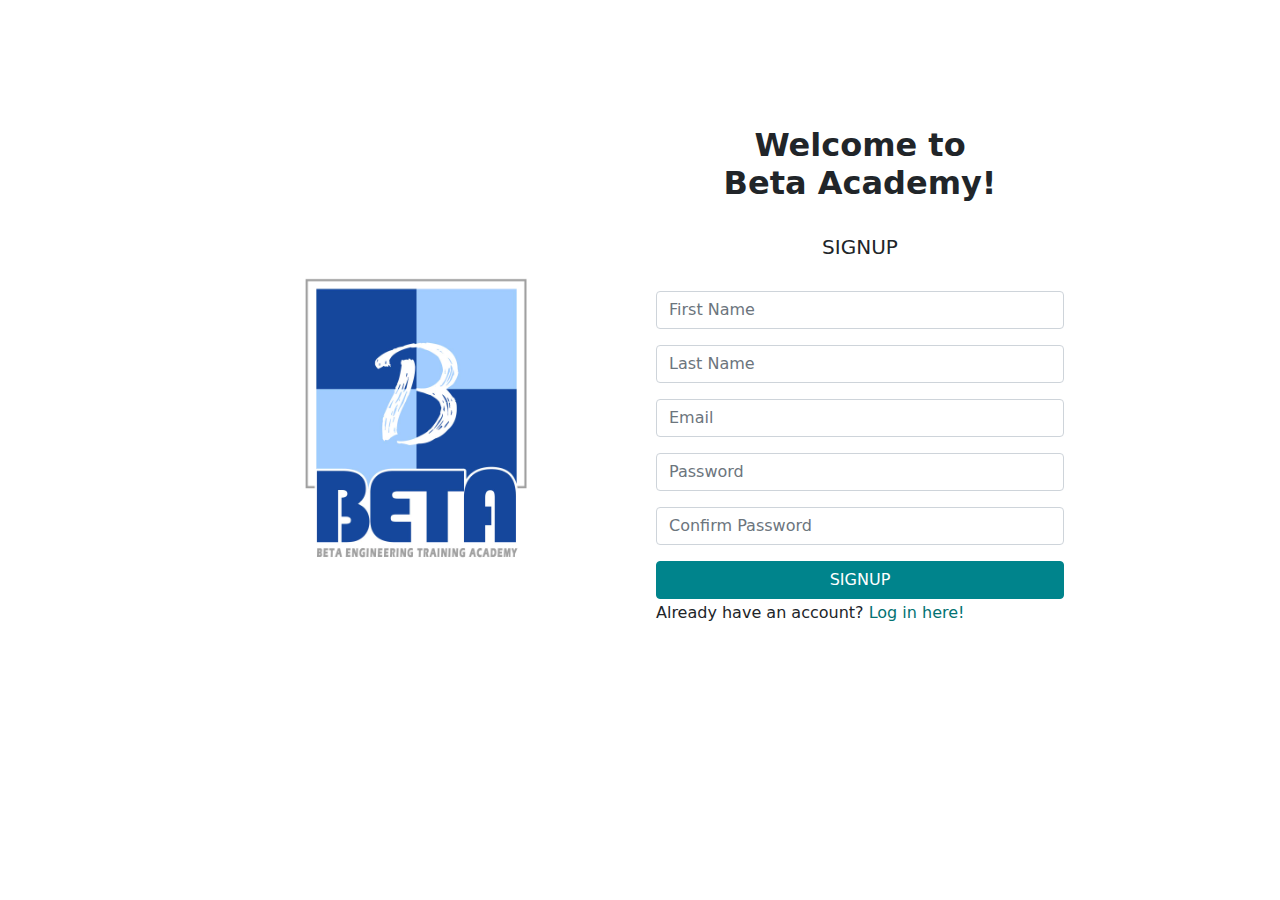
<file: Signup.html>
<!DOCTYPE html>
<html lang="en">
<head>
    <link rel="stylesheet" href="css/bootstrap.min.css">
    <link rel="stylesheet" href="css/homepage.css">
    <title>Signup Page</title>
</head>
<body class="overflow-auto">
<div class="card-group mx-auto my-auto border-0" style="width: 55rem; height:50rem;">
    <div class="card my-auto pt-5 border-0" style="width: 20rem;">
        <a href="Homepage.php"><img src="Photos/Logo.jpg" class="card-img-top" alt="Beta Academy Logo"></a>
    </div>
    <div class="card my-auto pb-5 border-0" style="width: 20rem;">
        <div class="card-body">
            <h2 class="text-center mt-1"><strong>Welcome to<br>Beta Academy!</strong></h2>
            <br>
            <h5 class="card-title text-center">SIGNUP</h5>
            <br>
            <form action="signup-server.php" method="post">
            <div class="input-group mb-3">
                <input type="text" class="form-control" name="firstname" placeholder="First Name" aria-label="firstname" aria-describedby="basic-addon1">
            </div>
            <div class="input-group mb-3">
                <input type="text" class="form-control" name="lastname" placeholder="Last Name" aria-label="lastname" aria-describedby="basic-addon2">
            </div>
            <div class="input-group mb-3">
                <input type="email" class="form-control" name="email" placeholder="Email" aria-label="email" aria-describedby="basic-addon3">
            </div>
<!--            <div class="input-group mb-3">-->
<!--                <input type="text" class="form-control" name="number" placeholder="Phone Number" aria-label="phoneNumber">-->
<!--            </div>-->
<!--            <div class="input-group mb-3">-->
<!--                <label class="input-group-text" for="universitySelector">University</label>-->
<!--                <select class="form-select" name="uni" id="universitySelector">-->
<!--                    <option selected>Choose...</option>-->
<!--                    <option value="Cairo">Cairo</option>-->
<!--                    <option value="Ain Shams">Ain Shams</option>-->
<!--                    <option value="Helwan">Helwan</option>-->
<!--&lt;!&ndash;                    <option value="1">Helwan - Matarya Branch</option>&ndash;&gt;-->
<!--&lt;!&ndash;                    <option value="1">Shoubra</option>&ndash;&gt;-->
<!--&lt;!&ndash;                    <option value="1">AUC</option>&ndash;&gt;-->
<!--&lt;!&ndash;                    <option value="1">GUC</option>&ndash;&gt;-->
<!--&lt;!&ndash;                    <option value="1">ECU</option>&ndash;&gt;-->
<!--&lt;!&ndash;                    <option value="1">MSA</option>&ndash;&gt;-->
<!--&lt;!&ndash;                    <option value="1">October University</option>&ndash;&gt;-->
<!--&lt;!&ndash;                    <option value="1">MUST</option>&ndash;&gt;-->
<!--&lt;!&ndash;                    <option value="1">Nile University</option>&ndash;&gt;-->
<!--&lt;!&ndash;                    <option value="1">CIC</option>&ndash;&gt;-->
<!--&lt;!&ndash;                    <option value="1">HTI</option>&ndash;&gt;-->
<!--&lt;!&ndash;                    <option value="1">MTI</option>&ndash;&gt;-->
<!--&lt;!&ndash;                    <option value="1">Mansoura</option>&ndash;&gt;-->
<!--&lt;!&ndash;                    <option value="1">Zagazig</option>&ndash;&gt;-->
<!--&lt;!&ndash;                    <option value="1">AAST</option>&ndash;&gt;-->
<!--&lt;!&ndash;                    <option value="1">El Shrouk University</option>&ndash;&gt;-->
<!--&lt;!&ndash;                    <option value="1">Other</option>&ndash;&gt;-->
<!--                </select>-->
<!--            </div>-->
<!--            <div class="input-group mb-3">-->
<!--                <label class="input-group-text" for="facultySelector">Faculty</label>-->
<!--                <select class="form-select" name="faculty" id="facultySelector">-->
<!--                    <option selected>Choose...</option>-->
<!--                    <option value="Eng.">Engineering</option>-->
<!--                    <option value="CS">Computer Science</option>-->
<!--&lt;!&ndash;                    <option value="3">Science</option>&ndash;&gt;-->
<!--&lt;!&ndash;                    <option value="3">Business</option>&ndash;&gt;-->
<!--&lt;!&ndash;                    <option value="3">Law</option>&ndash;&gt;-->
<!--&lt;!&ndash;                    <option value="3">Arts</option>&ndash;&gt;-->
<!--&lt;!&ndash;                    <option value="3">Applied Arts</option>&ndash;&gt;-->
<!--&lt;!&ndash;                    <option value="3">Other</option>&ndash;&gt;-->
<!--                </select>-->
<!--            </div>-->
<!--            <div class="input-group mb-3">-->
<!--                <label class="input-group-text" for="departmentSelector">Department</label>-->
<!--                <select class="form-select" name="dep" id="departmentSelector">-->
<!--                    <option selected>Choose...</option>-->
<!--                    <option value="G">General/Preparatory</option>-->
<!--                    <option value="CE">Communications & Electronics</option>-->
<!--                    <option value="EP">Electrical Power</option>-->
<!--&lt;!&ndash;                    <option value="3">Computer</option>&ndash;&gt;-->
<!--&lt;!&ndash;                    <option value="3">Biomedical</option>&ndash;&gt;-->
<!--&lt;!&ndash;                    <option value="3">Mechanical</option>&ndash;&gt;-->
<!--&lt;!&ndash;                    <option value="3">Aerospace</option>&ndash;&gt;-->
<!--&lt;!&ndash;                    <option value="3">Civil</option>&ndash;&gt;-->
<!--&lt;!&ndash;                    <option value="3">Petroleum</option>&ndash;&gt;-->
<!--&lt;!&ndash;                    <option value="3">Other</option>&ndash;&gt;-->
<!--                </select>-->
<!--            </div>-->
<!--            <div class="input-group mb-3">-->
<!--                <label class="input-group-text" for="gradYear">Class of</label>-->
<!--                <select class="form-select" name="gradYear" id="gradYear">-->
<!--                    <option selected>Choose...</option>-->
<!--                    <option value="2027">2027</option>-->
<!--                    <option value="2026">2026</option>-->
<!--                    <option value="2025">2025</option>-->
<!--                    <option value="2024">2024</option>-->
<!--                    <option value="2023">2023</option>-->
<!--                </select>-->
<!--            </div>-->
            <div class="input-group mb-3">
                <input type="password" class="form-control" name="pass" placeholder="Password" aria-label="Username" aria-describedby="basic-addon1">
            </div>
            <div class="input-group mb-3">
                <input type="password" class="form-control" name="confirmPass" placeholder="Confirm Password" aria-label="Username" aria-describedby="basic-addon1">
            </div>
            <input type="submit" class="btn btn-vintage d-block mx-auto" style="width:100%;" value="SIGNUP">
            </form>
            <h6 class="mt-1">Already have an account? <a href="Login.php">Log in here!</a></h6>
        </div>
    </div>
</div>

</body>
</html>
</file>
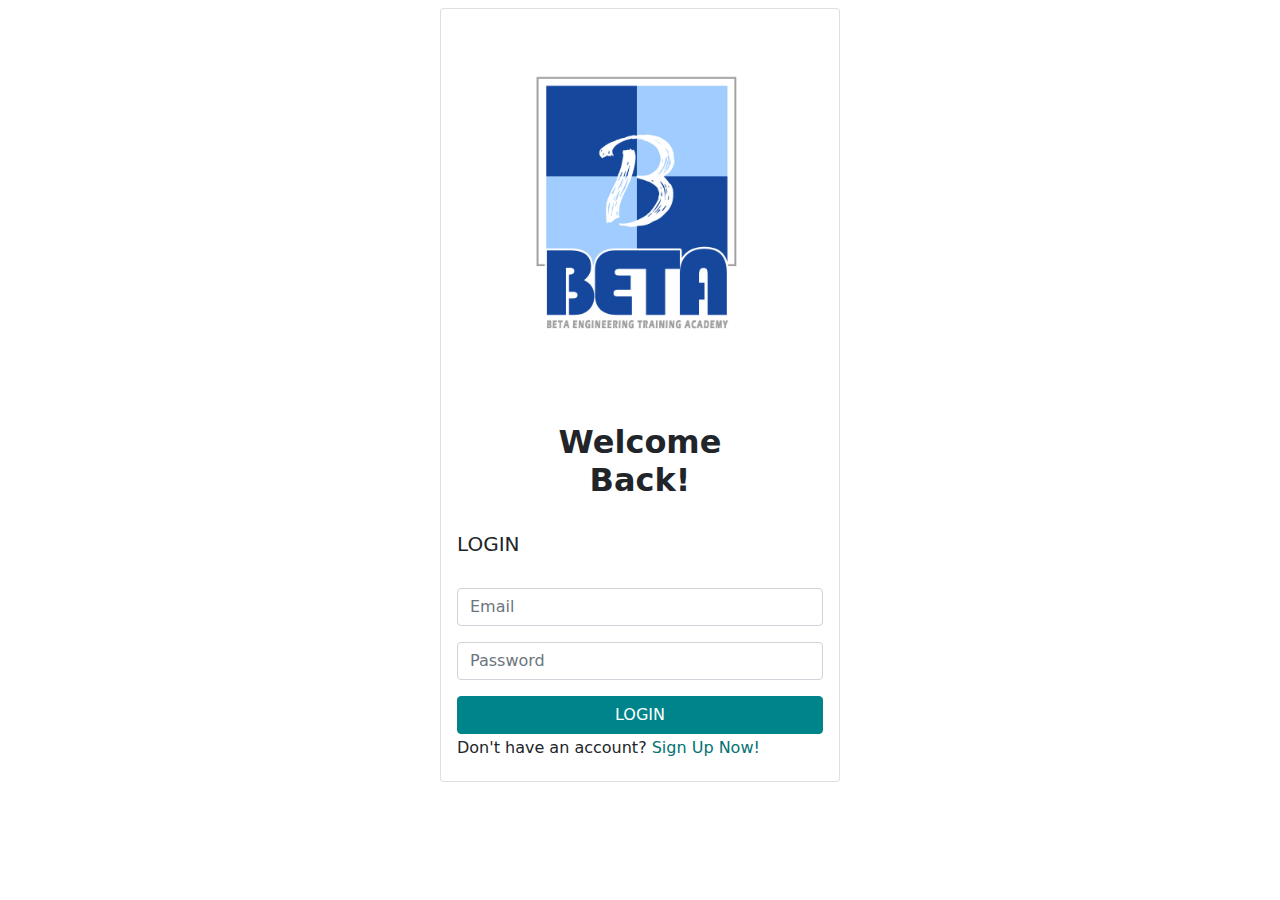
<file: Code/Login.html>
<!DOCTYPE html>
<html lang="en">
<head>
    <link rel="stylesheet" href="css/bootstrap.min.css">
    <link rel="stylesheet" href="css/homepage.css">
    <title>Login or Signup</title>
</head>
<body>
<div class="card mx-auto mt-2 col-sm-6" style="width: 25rem;">
    <a href="Homepage.php"><img src="../Photos/Logo.jpg" class="card-img-top" alt="Beta Academy Logo"></a>
    <div class="card-body">
        <h2 class="text-center"><strong>Welcome<br>Back!</strong></h2>
        <br>
        <h5 class="card-title">LOGIN</h5>
        <br>
        <form action="login-server.php" method="post">
        <div class="input-group mb-3">
            <input type="text" class="form-control" name="email" placeholder="Email" aria-label="Email" aria-describedby="basic-addon1">
        </div>
        <div class="input-group mb-3">
            <input type="password" class="form-control" name="pass" placeholder="Password" aria-label="Username" aria-describedby="basic-addon1">
        </div>
<!--        <a href="#" class="btn btn-vintage d-block mx-auto">LOGIN</a>-->
            <input type="submit" class="btn btn-vintage d-block mx-auto" style="width:100%;" value="LOGIN">
        </form>
        <h6 class="mt-1">Don't have an account? <a href="Signup.html">Sign Up Now!</a></h6>
    </div>
</div>

<!--<div class="card flex-row flex-wrap" style="width: 18rem;">-->
<!--    <div class="card-header border-0">-->
<!--        <img class="logo" src="../Photos/Logo.jpg" alt="" />-->
<!--    </div>-->
<!--    <div class="card-block px-2">-->
<!--        <h4 class="card-title">Title</h4>-->
<!--        <p class="card-text">Description</p>-->
<!--        <a href="#" class="btn btn-primary">BUTTON</a>-->
<!--    </div>-->
<!--    <div class="w-100"></div>-->
<!--    <div class="card-footer w-100 text-muted">-->
<!--        FOOTER-->
<!--    </div>-->
<!--</div>-->

<script src="js/bootstrap.bundle.min.js"></script>
</body>
</html>
</file>
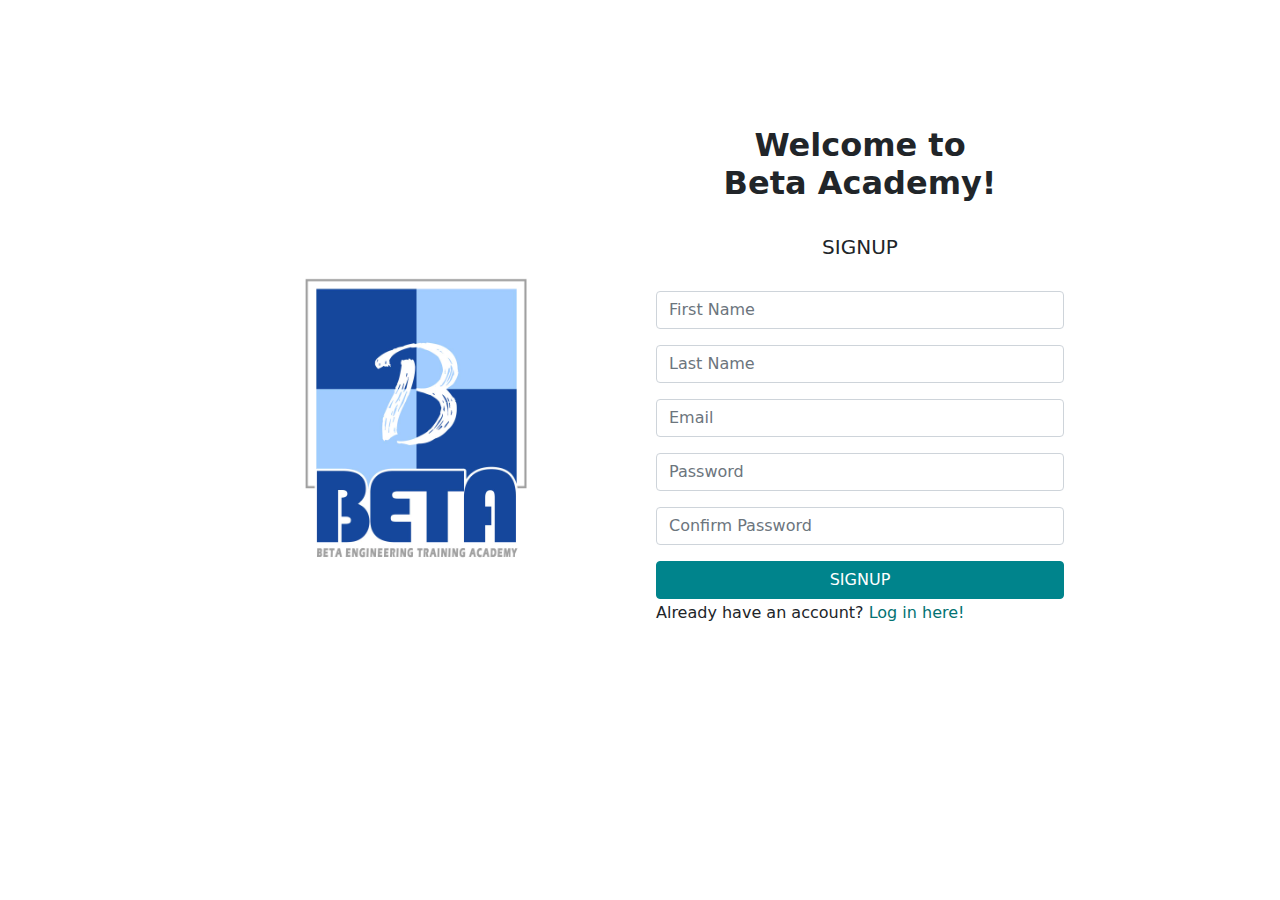
<file: Code/Signup.html>
<!DOCTYPE html>
<html lang="en">
<head>
    <link rel="stylesheet" href="css/bootstrap.min.css">
    <link rel="stylesheet" href="css/homepage.css">
    <title>Signup Page</title>
</head>
<body class="overflow-auto">
<div class="card-group mx-auto my-auto border-0" style="width: 55rem; height:50rem;">
    <div class="card my-auto pt-5 border-0" style="width: 20rem;">
        <a href="Homepage.php"><img src="../Photos/Logo.jpg" class="card-img-top" alt="Beta Academy Logo"></a>
    </div>
    <div class="card my-auto pb-5 border-0" style="width: 20rem;">
        <div class="card-body">
            <h2 class="text-center mt-1"><strong>Welcome to<br>Beta Academy!</strong></h2>
            <br>
            <h5 class="card-title text-center">SIGNUP</h5>
            <br>
            <form action="signup-server.php" method="post">
            <div class="input-group mb-3">
                <input type="text" class="form-control" name="firstname" placeholder="First Name" aria-label="firstname" aria-describedby="basic-addon1">
            </div>
            <div class="input-group mb-3">
                <input type="text" class="form-control" name="lastname" placeholder="Last Name" aria-label="lastname" aria-describedby="basic-addon2">
            </div>
            <div class="input-group mb-3">
                <input type="email" class="form-control" name="email" placeholder="Email" aria-label="email" aria-describedby="basic-addon3">
            </div>
<!--            <div class="input-group mb-3">-->
<!--                <input type="text" class="form-control" name="number" placeholder="Phone Number" aria-label="phoneNumber">-->
<!--            </div>-->
<!--            <div class="input-group mb-3">-->
<!--                <label class="input-group-text" for="universitySelector">University</label>-->
<!--                <select class="form-select" name="uni" id="universitySelector">-->
<!--                    <option selected>Choose...</option>-->
<!--                    <option value="Cairo">Cairo</option>-->
<!--                    <option value="Ain Shams">Ain Shams</option>-->
<!--                    <option value="Helwan">Helwan</option>-->
<!--&lt;!&ndash;                    <option value="1">Helwan - Matarya Branch</option>&ndash;&gt;-->
<!--&lt;!&ndash;                    <option value="1">Shoubra</option>&ndash;&gt;-->
<!--&lt;!&ndash;                    <option value="1">AUC</option>&ndash;&gt;-->
<!--&lt;!&ndash;                    <option value="1">GUC</option>&ndash;&gt;-->
<!--&lt;!&ndash;                    <option value="1">ECU</option>&ndash;&gt;-->
<!--&lt;!&ndash;                    <option value="1">MSA</option>&ndash;&gt;-->
<!--&lt;!&ndash;                    <option value="1">October University</option>&ndash;&gt;-->
<!--&lt;!&ndash;                    <option value="1">MUST</option>&ndash;&gt;-->
<!--&lt;!&ndash;                    <option value="1">Nile University</option>&ndash;&gt;-->
<!--&lt;!&ndash;                    <option value="1">CIC</option>&ndash;&gt;-->
<!--&lt;!&ndash;                    <option value="1">HTI</option>&ndash;&gt;-->
<!--&lt;!&ndash;                    <option value="1">MTI</option>&ndash;&gt;-->
<!--&lt;!&ndash;                    <option value="1">Mansoura</option>&ndash;&gt;-->
<!--&lt;!&ndash;                    <option value="1">Zagazig</option>&ndash;&gt;-->
<!--&lt;!&ndash;                    <option value="1">AAST</option>&ndash;&gt;-->
<!--&lt;!&ndash;                    <option value="1">El Shrouk University</option>&ndash;&gt;-->
<!--&lt;!&ndash;                    <option value="1">Other</option>&ndash;&gt;-->
<!--                </select>-->
<!--            </div>-->
<!--            <div class="input-group mb-3">-->
<!--                <label class="input-group-text" for="facultySelector">Faculty</label>-->
<!--                <select class="form-select" name="faculty" id="facultySelector">-->
<!--                    <option selected>Choose...</option>-->
<!--                    <option value="Eng.">Engineering</option>-->
<!--                    <option value="CS">Computer Science</option>-->
<!--&lt;!&ndash;                    <option value="3">Science</option>&ndash;&gt;-->
<!--&lt;!&ndash;                    <option value="3">Business</option>&ndash;&gt;-->
<!--&lt;!&ndash;                    <option value="3">Law</option>&ndash;&gt;-->
<!--&lt;!&ndash;                    <option value="3">Arts</option>&ndash;&gt;-->
<!--&lt;!&ndash;                    <option value="3">Applied Arts</option>&ndash;&gt;-->
<!--&lt;!&ndash;                    <option value="3">Other</option>&ndash;&gt;-->
<!--                </select>-->
<!--            </div>-->
<!--            <div class="input-group mb-3">-->
<!--                <label class="input-group-text" for="departmentSelector">Department</label>-->
<!--                <select class="form-select" name="dep" id="departmentSelector">-->
<!--                    <option selected>Choose...</option>-->
<!--                    <option value="G">General/Preparatory</option>-->
<!--                    <option value="CE">Communications & Electronics</option>-->
<!--                    <option value="EP">Electrical Power</option>-->
<!--&lt;!&ndash;                    <option value="3">Computer</option>&ndash;&gt;-->
<!--&lt;!&ndash;                    <option value="3">Biomedical</option>&ndash;&gt;-->
<!--&lt;!&ndash;                    <option value="3">Mechanical</option>&ndash;&gt;-->
<!--&lt;!&ndash;                    <option value="3">Aerospace</option>&ndash;&gt;-->
<!--&lt;!&ndash;                    <option value="3">Civil</option>&ndash;&gt;-->
<!--&lt;!&ndash;                    <option value="3">Petroleum</option>&ndash;&gt;-->
<!--&lt;!&ndash;                    <option value="3">Other</option>&ndash;&gt;-->
<!--                </select>-->
<!--            </div>-->
<!--            <div class="input-group mb-3">-->
<!--                <label class="input-group-text" for="gradYear">Class of</label>-->
<!--                <select class="form-select" name="gradYear" id="gradYear">-->
<!--                    <option selected>Choose...</option>-->
<!--                    <option value="2027">2027</option>-->
<!--                    <option value="2026">2026</option>-->
<!--                    <option value="2025">2025</option>-->
<!--                    <option value="2024">2024</option>-->
<!--                    <option value="2023">2023</option>-->
<!--                </select>-->
<!--            </div>-->
            <div class="input-group mb-3">
                <input type="password" class="form-control" name="pass" placeholder="Password" aria-label="Username" aria-describedby="basic-addon1">
            </div>
            <div class="input-group mb-3">
                <input type="password" class="form-control" name="confirmPass" placeholder="Confirm Password" aria-label="Username" aria-describedby="basic-addon1">
            </div>
            <input type="submit" class="btn btn-vintage d-block mx-auto" style="width:100%;" value="SIGNUP">
            </form>
            <h6 class="mt-1">Already have an account? <a href="Login.php">Log in here!</a></h6>
        </div>
    </div>
</div>

<!--<div class="row">-->
<!--    <div class="card d-inline-block mx-auto my-2 col-sm-6" style="width: 18rem;">-->
<!--        <img src="../Photos/Logo.jpg" class="card-img-top" alt="Beta Academy Logo">-->
<!--&lt;!&ndash;    </div>&ndash;&gt;-->
<!--&lt;!&ndash;    <div class="card d-inline-block mx-auto my-2 col-sm-6" style="width: 18rem;">&ndash;&gt;-->
<!--        <div class="card-body">-->
<!--            <div class="input-group mb-3">-->
<!--                <input type="text" class="form-control" placeholder="Username" aria-label="Username" aria-describedby="basic-addon1">-->
<!--            </div>-->
<!--            <div class="input-group mb-3">-->
<!--                <input type="password" class="form-control" placeholder="Password" aria-label="Username" aria-describedby="basic-addon1">-->
<!--            </div>-->
<!--            <a href="#" class="btn btn-vintage d-block mx-auto">SIGNUP</a>-->
<!--        </div>-->
<!--    </div>-->
<!--</div>-->

</body>
</html>
</file>
<file: css/homepage.css>
/*Adding the theme "vintage" colors*/

.bg-vintage{
    background-color: #1c1f4c;
}
.btn-vintage {
    color: #fff;
    background-color: #00848c;
    border-color: #00848c; /*set the color you want here*/
}
.btn-outline-vintage {
    color: #00848c;
    background-color: #fff;
    border-color: #00848c; /*set the color you want here*/
}
.btn-vintage:hover, .btn-vintage:focus, .btn-vintage:active, .btn-vintage.active, .open>.dropdown-toggle.btn-vintage {
    color: #fff;
    background-color: #037272;
    border-color: #037272; /*set the color you want here*/
}
.btn-outline-vintage:hover, .btn-outline-vintage:focus, .btn-outline-vintage:active, .btn-outline-vintage.active, .open>.dropdown-toggle.btn-outline-vintage {
    color: #fff;
    background-color: #00848c;
    border-color: #00848c; /*set the color you want here*/
}
.btn-check:focus+.btn-vintage,.btn-vintage:focus,
.btn-check:focus+.btn-outline-vintage,.btn-outline-vintage:focus{box-shadow:0 0 0 .25rem rgba(0,132,140,0.4);}
.btn-check:active+.btn-vintage:focus,.btn-check:checked+.btn-vintage:focus,.btn-vintage.active:focus,.btn-vintage:active:focus,.show>.btn-vintage.dropdown-toggle:focus,
.btn-check:active+.btn--outline-vintage:focus,.btn-check:checked+.btn-outline-vintage:focus,.btn-outline-vintage.active:focus,.btn-outline-vintage:active:focus,.show>.btn-outline-vintage.dropdown-toggle:focus
{box-shadow:0 0 0 .25rem rgba(0,132,140,0.4)}

.btn-vintage {
    color: #fff;
    background-color: #00848c;
    border-color: #00848c; /*set the color you want here*/
}
.btn-outline-vintage {
    color: #00848c;
    background-color: #fff;
    border-color: #00848c; /*set the color you want here*/
}
.btn-vintage:hover, .btn-vintage:focus, .btn-vintage:active, .btn-vintage.active, .open>.dropdown-toggle.btn-vintage {
    color: #fff;
    background-color: #037272;
    border-color: #037272; /*set the color you want here*/
}
.btn-outline-vintage:hover, .btn-outline-vintage:focus, .btn-outline-vintage:active, .btn-outline-vintage.active, .open>.dropdown-toggle.btn-outline-vintage {
    color: #fff;
    background-color: #00848c;
    border-color: #00848c; /*set the color you want here*/
}
.btn-check:focus+.btn-vintage,.btn-vintage:focus,
.btn-check:focus+.btn-outline-vintage,.btn-outline-vintage:focus{box-shadow:0 0 0 .25rem rgba(0,132,140,0.4);}
.btn-check:active+.btn-vintage:focus,.btn-check:checked+.btn-vintage:focus,.btn-vintage.active:focus,.btn-vintage:active:focus,.show>.btn-vintage.dropdown-toggle:focus,
.btn-check:active+.btn--outline-vintage:focus,.btn-check:checked+.btn-outline-vintage:focus,.btn-outline-vintage.active:focus,.btn-outline-vintage:active:focus,.show>.btn-outline-vintage.dropdown-toggle:focus
{box-shadow:0 0 0 .25rem rgba(0,132,140,0.4)}

/*------------------------------------------------------------------------------*/
.btn-sec {
    color: #fff;
    background-color: #edebd9;
    border-color: #edebd9; /*set the color you want here*/
}
.btn-outline-sec {
    color: #1c1f4c;
    background-color: #fff;
    border-color: #1c1f4c; /*set the color you want here*/
}
.btn-sec:hover, .btn-sec:focus, .btn-sec:active, .btn-sec.active, .open>.dropdown-toggle.btn-sec {
    color: #fff;
    background-color: #e1dfc8;
    border-color: #e1dfc8; /*set the color you want here*/
}
.btn-outline-sec:hover, .btn-outline-sec:focus, .btn-outline-sec:active, .btn-outline-sec.active, .open>.dropdown-toggle.btn-outline-sec {
    color: #fff;
    background-color: #1c1f4c;
    border-color: #1c1f4c; /*set the color you want here*/
}
.btn-check:focus+.btn-sec,.btn-sec:focus,
.btn-check:focus+.btn-outline-sec,.btn-outline-sec:focus{box-shadow:0 0 0 .25rem rgba(0,132,140,0.4);}
.btn-check:active+.btn-sec:focus,.btn-check:checked+.btn-sec:focus,.btn-sec.active:focus,.btn-sec:active:focus,.show>.btn-sec.dropdown-toggle:focus,
.btn-check:active+.btn--outline-sec:focus,.btn-check:checked+.btn-outline-sec:focus,.btn-outline-sec.active:focus,.btn-outline-sec:active:focus,.show>.btn-outline-sec.dropdown-toggle:focus
{box-shadow:0 0 0 .25rem rgba(0,132,140,0.4)}


/*.carousel {*/
/*    !*height: 800px;*!*/
/*    width: 1300px;*/
/*    margin-left: auto;*/
/*    margin-right: auto;*/
/*}*/

.carousel-item::before {
    content: "";
    position: absolute;
    top: 0;
    left: 0;
    width: 100%;
    height: 100%;
    background: linear-gradient(rgba(0,0,0,0.7), rgba(0, 0, 0, 0.7));
}

.carousel-caption, .carousel-caption a {
    color: #edebd9;
    text-decoration: none;
}

.text {
    color: #edebd9;
    font-family: "Courier New", Times, serif;
    font-weight: bold;
}
.text-vintage {
    color: #00848c;
}


.form-control:focus {
    border-color: #037272;
    box-shadow: inset 0 1px 1px rgba(0, 0, 0, 0.075), 0 0 8px rgb(3, 114, 114);
}

/*--------------Login Page css-----------*/
h6 a{
    text-decoration: none;
    color: #037272
}

/*::-webkit-scrollbar-track {*/
/*    -webkit-box-shadow: inset 0 0 6px rgba(0,0,0,0.3);*/
/*    border-radius: 10px;*/
/*    background-color: #1c1f4c;*/
/*}*/
/*::-webkit-scrollbar {*/
/*    width: 10px;*/
/*    background-color: #1c1f4c;*/
/*}*/
/*::-webkit-scrollbar-thumb {*/
/*    border-radius: 10px;*/
/*    -webkit-box-shadow: inset 0 0 6px rgba(0,0,0,.3);*/
/*    background-color: #00848c;*/
/*}*/

::-webkit-scrollbar-track
{
    -webkit-box-shadow: inset 0 0 6px rgba(28,31,76,0.3);
    background-color: #1c1f4c;
}

::-webkit-scrollbar
{
    width: 10px;
    background-color: #1c1f4c;
}

::-webkit-scrollbar-thumb
{
    background-color: #00848c;
    border: 2px solid #00848c;
}

/*.active {*/
/*    background: #00848c;*/
/*}*/

/*----------Course Details css----------*/
/*#reviews{*/
/*    display: none;*/
/*    width:300px;*/
/*    height: 500px;*/
/*    background: #faf1d7;*/
/*    color:#1c1f4c;*/
/*    border: solid #1c1f4c;*/
/*    overflow-y: scroll;*/
/*    cursor: default;*/
/*    position: fixed;*/
/*    z-index: 1;*/
/*}*/
/*#parent{*/
/*    cursor:pointer;*/
/*}*/
/*#parent:hover #reviews {*/
/*    display: block;*/
/*    width:300px;*/
/*    height: 500px;*/
/*    background: #faf1d7;*/
/*    color:#1c1f4c;*/
/*    border: solid #1c1f4c;*/
/*    overflow-y: scroll;*/
/*    position: fixed;*/
/*    z-index: 1;*/
/*}*/

/*.arrow-box {*/
/*    !*top: 40px;*!*/
/*    position: fixed;*/
/*    background: #ffffff;*/
/*    border: 1px solid #00848c;  !*set border colour here*!*/
/*    width: 200px;*/
/*    height: 500px;*/
/*    border-radius: 3px;*/
/*}*/

/*.arrow-box:after,*/
/*.arrow-box:before {*/
/*    bottom: 100%;*/
/*    border: solid transparent;*/
/*    content: " ";*/
/*    height: 0;*/
/*    width: 0;*/
/*    position: absolute;*/
/*    pointer-events: none;*/
/*}*/

/*.arrow-box:after {*/
/*    border-color: rgba(255, 255, 255, 0);*/
/*    border-bottom-color: #00848c;*/
/*    border-width: 19px;*/
/*    left: 50%;*/
/*    margin-left: -19px;*/
/*}*/

/*.arrow-box:before {*/
/*    border-color: rgba(113, 158, 206, 0);*/
/*    border-bottom-color: #00848c;*/
/*    border-width: 20px;*/
/*    left: 50%;*/
/*    margin-left: -20px;*/
/*}*/


/*a[data-tooltip] {*/
/*    position: relative;*/
/*}*/
/*a[data-tooltip]::before,*/
/*a[data-tooltip]::after {*/
/*    position: absolute;*/
/*    display: none;*/
/*    opacity: 0.85;*/
/*}*/
/*a[data-tooltip]::before {*/
/*    !**/
/*     * using data-tooltip instead of title so we*/
/*     * don't have the real tooltip overlapping*/
/*     *!*/
/*    content: attr(data-tooltip);*/
/*    background: #000;*/
/*    color: #fff;*/
/*    font-size: 13px;*/
/*    padding: 5px;*/
/*    border-radius: 5px;*/
/*    !* we don't want the text to wrap *!*/
/*    white-space: nowrap;*/
/*    text-decoration: none;*/
/*}*/
/*a[data-tooltip]::after {*/
/*    width: 0;*/
/*    height: 0;*/
/*    border: 6px solid transparent;*/
/*    content: '';*/
/*}*/

/*a[data-tooltip]:hover::before,*/
/*a[data-tooltip]:hover::after {*/
/*    display: block;*/
/*}*/
/*!* bottom tooltip *!*/
/*a[data-tooltip][data-placement="bottom"]::before {*/
/*    top: 100%;*/
/*    left: 0;*/
/*    margin-top: 10px;*/
/*}*/
/*a[data-tooltip][data-placement="bottom"]::after {*/
/*    border-bottom-color: #000;*/
/*    border-top: none;*/
/*    top: 100%;*/
/*    left: 10px;*/
/*    margin-top: 4px;*/
/*}*/
</file>
<file: Code/css/homepage.css>
/*Adding the theme "vintage" colors*/

.bg-vintage{
    background-color: #1c1f4c;
}
.btn-vintage {
    color: #fff;
    background-color: #00848c;
    border-color: #00848c; /*set the color you want here*/
}
.btn-outline-vintage {
    color: #00848c;
    background-color: #fff;
    border-color: #00848c; /*set the color you want here*/
}
.btn-vintage:hover, .btn-vintage:focus, .btn-vintage:active, .btn-vintage.active, .open>.dropdown-toggle.btn-vintage {
    color: #fff;
    background-color: #037272;
    border-color: #037272; /*set the color you want here*/
}
.btn-outline-vintage:hover, .btn-outline-vintage:focus, .btn-outline-vintage:active, .btn-outline-vintage.active, .open>.dropdown-toggle.btn-outline-vintage {
    color: #fff;
    background-color: #00848c;
    border-color: #00848c; /*set the color you want here*/
}
.btn-check:focus+.btn-vintage,.btn-vintage:focus,
.btn-check:focus+.btn-outline-vintage,.btn-outline-vintage:focus{box-shadow:0 0 0 .25rem rgba(0,132,140,0.4);}
.btn-check:active+.btn-vintage:focus,.btn-check:checked+.btn-vintage:focus,.btn-vintage.active:focus,.btn-vintage:active:focus,.show>.btn-vintage.dropdown-toggle:focus,
.btn-check:active+.btn--outline-vintage:focus,.btn-check:checked+.btn-outline-vintage:focus,.btn-outline-vintage.active:focus,.btn-outline-vintage:active:focus,.show>.btn-outline-vintage.dropdown-toggle:focus
{box-shadow:0 0 0 .25rem rgba(0,132,140,0.4)}

.btn-vintage {
    color: #fff;
    background-color: #00848c;
    border-color: #00848c; /*set the color you want here*/
}
.btn-outline-vintage {
    color: #00848c;
    background-color: #fff;
    border-color: #00848c; /*set the color you want here*/
}
.btn-vintage:hover, .btn-vintage:focus, .btn-vintage:active, .btn-vintage.active, .open>.dropdown-toggle.btn-vintage {
    color: #fff;
    background-color: #037272;
    border-color: #037272; /*set the color you want here*/
}
.btn-outline-vintage:hover, .btn-outline-vintage:focus, .btn-outline-vintage:active, .btn-outline-vintage.active, .open>.dropdown-toggle.btn-outline-vintage {
    color: #fff;
    background-color: #00848c;
    border-color: #00848c; /*set the color you want here*/
}
.btn-check:focus+.btn-vintage,.btn-vintage:focus,
.btn-check:focus+.btn-outline-vintage,.btn-outline-vintage:focus{box-shadow:0 0 0 .25rem rgba(0,132,140,0.4);}
.btn-check:active+.btn-vintage:focus,.btn-check:checked+.btn-vintage:focus,.btn-vintage.active:focus,.btn-vintage:active:focus,.show>.btn-vintage.dropdown-toggle:focus,
.btn-check:active+.btn--outline-vintage:focus,.btn-check:checked+.btn-outline-vintage:focus,.btn-outline-vintage.active:focus,.btn-outline-vintage:active:focus,.show>.btn-outline-vintage.dropdown-toggle:focus
{box-shadow:0 0 0 .25rem rgba(0,132,140,0.4)}

/*------------------------------------------------------------------------------*/
.btn-sec {
    color: #fff;
    background-color: #edebd9;
    border-color: #edebd9; /*set the color you want here*/
}
.btn-outline-sec {
    color: #1c1f4c;
    background-color: #fff;
    border-color: #1c1f4c; /*set the color you want here*/
}
.btn-sec:hover, .btn-sec:focus, .btn-sec:active, .btn-sec.active, .open>.dropdown-toggle.btn-sec {
    color: #fff;
    background-color: #e1dfc8;
    border-color: #e1dfc8; /*set the color you want here*/
}
.btn-outline-sec:hover, .btn-outline-sec:focus, .btn-outline-sec:active, .btn-outline-sec.active, .open>.dropdown-toggle.btn-outline-sec {
    color: #fff;
    background-color: #1c1f4c;
    border-color: #1c1f4c; /*set the color you want here*/
}
.btn-check:focus+.btn-sec,.btn-sec:focus,
.btn-check:focus+.btn-outline-sec,.btn-outline-sec:focus{box-shadow:0 0 0 .25rem rgba(0,132,140,0.4);}
.btn-check:active+.btn-sec:focus,.btn-check:checked+.btn-sec:focus,.btn-sec.active:focus,.btn-sec:active:focus,.show>.btn-sec.dropdown-toggle:focus,
.btn-check:active+.btn--outline-sec:focus,.btn-check:checked+.btn-outline-sec:focus,.btn-outline-sec.active:focus,.btn-outline-sec:active:focus,.show>.btn-outline-sec.dropdown-toggle:focus
{box-shadow:0 0 0 .25rem rgba(0,132,140,0.4)}


/*.carousel {*/
/*    !*height: 800px;*!*/
/*    width: 1300px;*/
/*    margin-left: auto;*/
/*    margin-right: auto;*/
/*}*/

.carousel-item::before {
    content: "";
    position: absolute;
    top: 0;
    left: 0;
    width: 100%;
    height: 100%;
    background: linear-gradient(rgba(0,0,0,0.7), rgba(0, 0, 0, 0.7));
}

.carousel-caption, .carousel-caption a {
    color: #edebd9;
    text-decoration: none;
}

.text {
    color: #edebd9;
    font-family: "Courier New", Times, serif;
    font-weight: bold;
}
.text-vintage {
    color: #00848c;
}


.form-control:focus {
    border-color: #037272;
    box-shadow: inset 0 1px 1px rgba(0, 0, 0, 0.075), 0 0 8px rgb(3, 114, 114);
}

/*--------------Login Page css-----------*/
h6 a{
    text-decoration: none;
    color: #037272
}

/*::-webkit-scrollbar-track {*/
/*    -webkit-box-shadow: inset 0 0 6px rgba(0,0,0,0.3);*/
/*    border-radius: 10px;*/
/*    background-color: #1c1f4c;*/
/*}*/
/*::-webkit-scrollbar {*/
/*    width: 10px;*/
/*    background-color: #1c1f4c;*/
/*}*/
/*::-webkit-scrollbar-thumb {*/
/*    border-radius: 10px;*/
/*    -webkit-box-shadow: inset 0 0 6px rgba(0,0,0,.3);*/
/*    background-color: #00848c;*/
/*}*/

::-webkit-scrollbar-track
{
    -webkit-box-shadow: inset 0 0 6px rgba(28,31,76,0.3);
    background-color: #1c1f4c;
}

::-webkit-scrollbar
{
    width: 10px;
    background-color: #1c1f4c;
}

::-webkit-scrollbar-thumb
{
    background-color: #00848c;
    border: 2px solid #00848c;
}

/*.active {*/
/*    background: #00848c;*/
/*}*/

/*----------Course Details css----------*/
/*#reviews{*/
/*    display: none;*/
/*    width:300px;*/
/*    height: 500px;*/
/*    background: #faf1d7;*/
/*    color:#1c1f4c;*/
/*    border: solid #1c1f4c;*/
/*    overflow-y: scroll;*/
/*    cursor: default;*/
/*    position: fixed;*/
/*    z-index: 1;*/
/*}*/
/*#parent{*/
/*    cursor:pointer;*/
/*}*/
/*#parent:hover #reviews {*/
/*    display: block;*/
/*    width:300px;*/
/*    height: 500px;*/
/*    background: #faf1d7;*/
/*    color:#1c1f4c;*/
/*    border: solid #1c1f4c;*/
/*    overflow-y: scroll;*/
/*    position: fixed;*/
/*    z-index: 1;*/
/*}*/

/*.arrow-box {*/
/*    !*top: 40px;*!*/
/*    position: fixed;*/
/*    background: #ffffff;*/
/*    border: 1px solid #00848c;  !*set border colour here*!*/
/*    width: 200px;*/
/*    height: 500px;*/
/*    border-radius: 3px;*/
/*}*/

/*.arrow-box:after,*/
/*.arrow-box:before {*/
/*    bottom: 100%;*/
/*    border: solid transparent;*/
/*    content: " ";*/
/*    height: 0;*/
/*    width: 0;*/
/*    position: absolute;*/
/*    pointer-events: none;*/
/*}*/

/*.arrow-box:after {*/
/*    border-color: rgba(255, 255, 255, 0);*/
/*    border-bottom-color: #00848c;*/
/*    border-width: 19px;*/
/*    left: 50%;*/
/*    margin-left: -19px;*/
/*}*/

/*.arrow-box:before {*/
/*    border-color: rgba(113, 158, 206, 0);*/
/*    border-bottom-color: #00848c;*/
/*    border-width: 20px;*/
/*    left: 50%;*/
/*    margin-left: -20px;*/
/*}*/


/*a[data-tooltip] {*/
/*    position: relative;*/
/*}*/
/*a[data-tooltip]::before,*/
/*a[data-tooltip]::after {*/
/*    position: absolute;*/
/*    display: none;*/
/*    opacity: 0.85;*/
/*}*/
/*a[data-tooltip]::before {*/
/*    !**/
/*     * using data-tooltip instead of title so we*/
/*     * don't have the real tooltip overlapping*/
/*     *!*/
/*    content: attr(data-tooltip);*/
/*    background: #000;*/
/*    color: #fff;*/
/*    font-size: 13px;*/
/*    padding: 5px;*/
/*    border-radius: 5px;*/
/*    !* we don't want the text to wrap *!*/
/*    white-space: nowrap;*/
/*    text-decoration: none;*/
/*}*/
/*a[data-tooltip]::after {*/
/*    width: 0;*/
/*    height: 0;*/
/*    border: 6px solid transparent;*/
/*    content: '';*/
/*}*/

/*a[data-tooltip]:hover::before,*/
/*a[data-tooltip]:hover::after {*/
/*    display: block;*/
/*}*/
/*!* bottom tooltip *!*/
/*a[data-tooltip][data-placement="bottom"]::before {*/
/*    top: 100%;*/
/*    left: 0;*/
/*    margin-top: 10px;*/
/*}*/
/*a[data-tooltip][data-placement="bottom"]::after {*/
/*    border-bottom-color: #000;*/
/*    border-top: none;*/
/*    top: 100%;*/
/*    left: 10px;*/
/*    margin-top: 4px;*/
/*}*/
</file>
